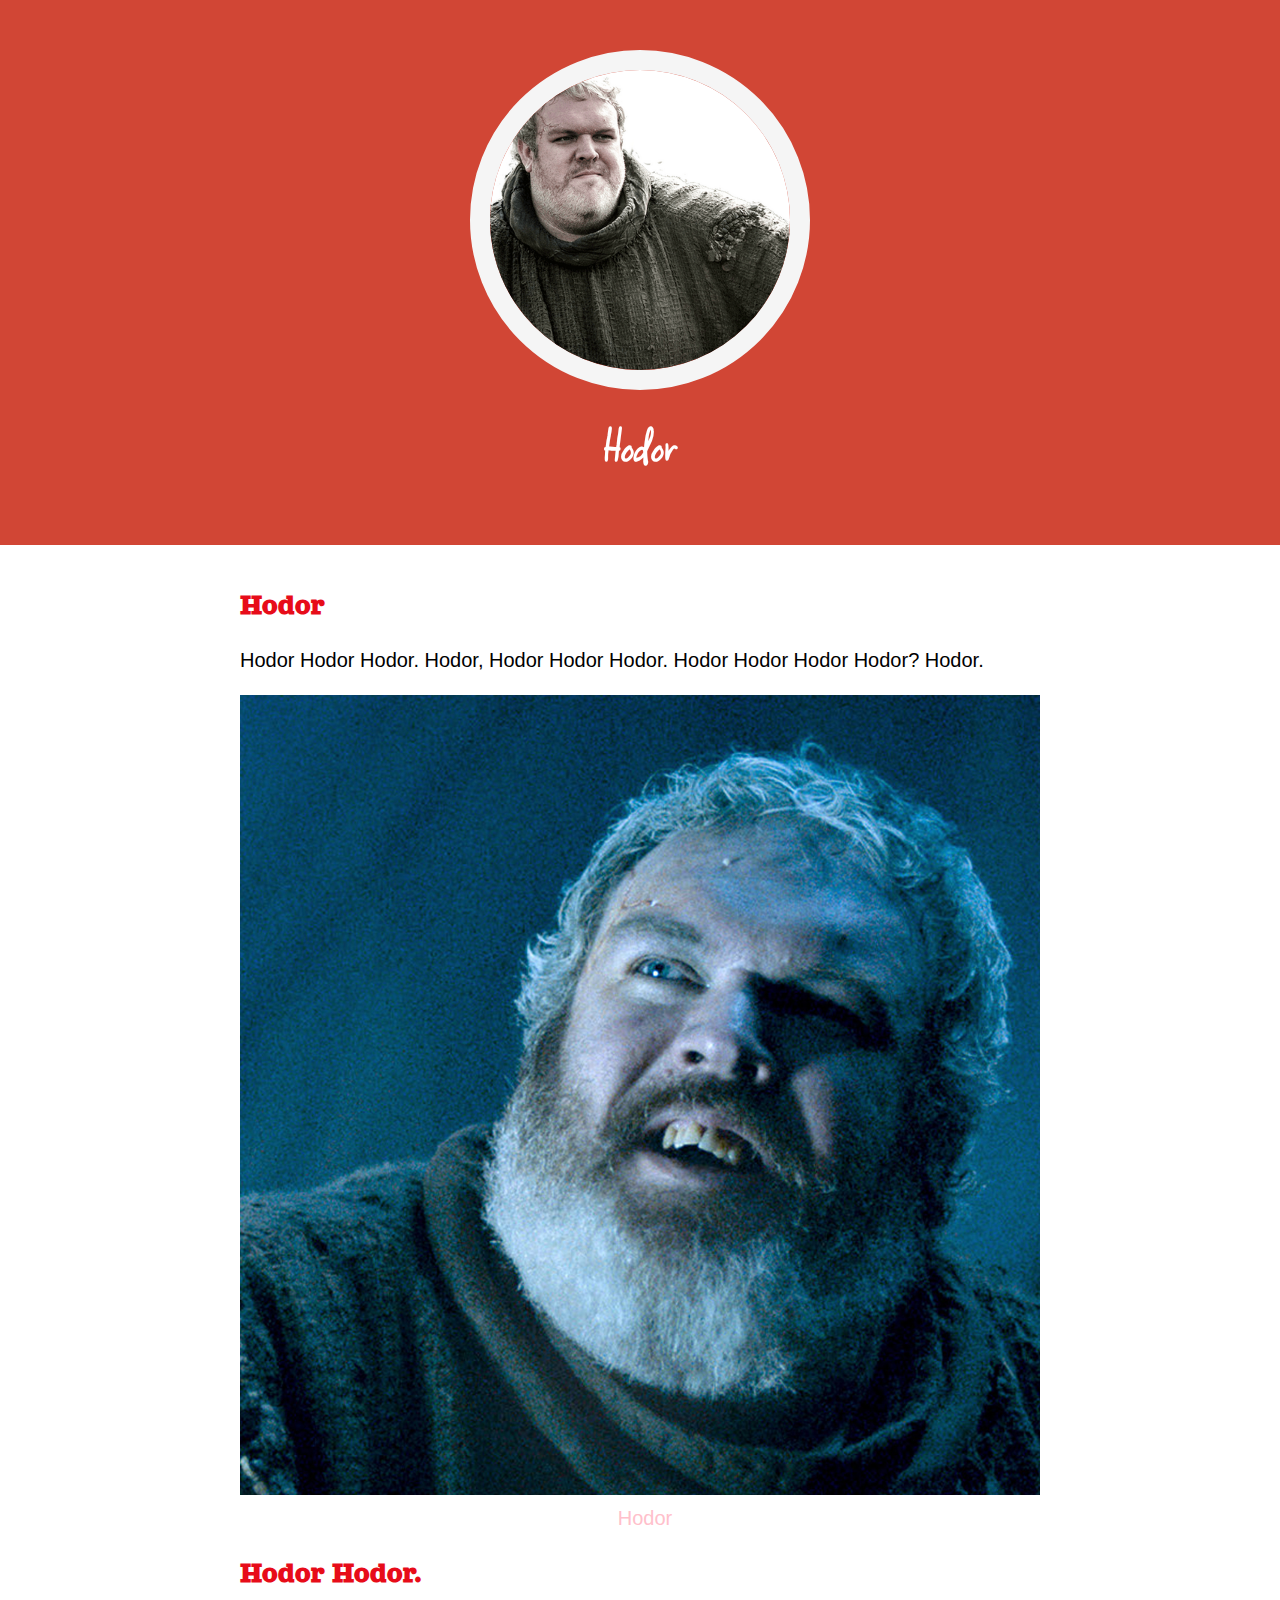
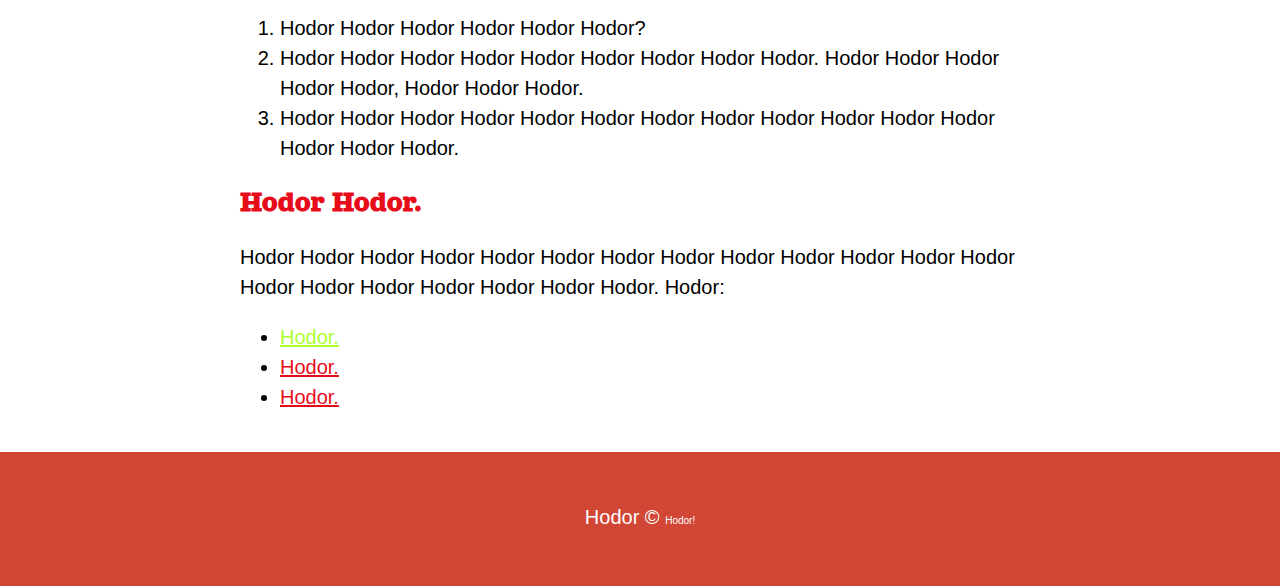
<file: index.html>
<!DOCTYPE html>
<html>
<head>
	<meta charset="utf-8">
	<meta name="viewport" content="width=device-width, initial-scale=1">
	<title>Hodor</title>
	<link rel="icon" href="img/hodor.jpg">
	<link href="https://fonts.googleapis.com/css2?family=Square+Peg&display=swap" rel="stylesheet">
	<link href="https://fonts.googleapis.com/css2?family=Orelega+One&display=swap" rel="stylesheet">
	<link rel="stylesheet" type="text/css" href="CSS/Hodor.css">
</head>
<body>
	<!-- header element -->
	<header>
		<img src="img/hodor.jpg">
		<h1>Hodor</h1>
	</header>

	<!--  -->
	<main>
		<h2>Hodor</h2>
		<p>Hodor Hodor Hodor. Hodor, Hodor Hodor Hodor. Hodor Hodor Hodor Hodor? Hodor.</p>
		<img src="img/hodor2.jpg">
		<p class="Brum">Hodor</p>
		<h2>Hodor Hodor.</h2>
		<ol>
			<li>Hodor Hodor Hodor Hodor Hodor Hodor?</li>
			<li>Hodor Hodor Hodor Hodor Hodor Hodor Hodor Hodor Hodor. Hodor Hodor Hodor Hodor Hodor, Hodor Hodor Hodor.</li>
			<li>Hodor Hodor Hodor Hodor Hodor Hodor Hodor Hodor Hodor Hodor Hodor Hodor Hodor Hodor Hodor.</li>
		</ol>
		<h2>Hodor Hodor.</h2>
		<p>Hodor Hodor Hodor Hodor Hodor Hodor Hodor Hodor Hodor Hodor Hodor Hodor Hodor Hodor Hodor Hodor Hodor Hodor Hodor Hodor.
		Hodor:</p>
		<ul>
		 	<li><span><a href="https://gameofthrones.fandom.com/wiki/Bran_Stark" target="_blank" title="Hold the door!"> Hodor.</a></span></li>
		 	<li><a href="https://gameofthrones.fandom.com/wiki/Rickon_Stark">Hodor.</a></li>
		 	<li><a href="https://gameofthrones.fandom.com/wiki/Osha">Hodor.</a></li>
		</ul>
	</main>

	<!-- Footer  element -->
<footer>
	<p> Hodor &copy; <span1>Hodor!</span1></p>
</footer>
</body>
</html>
</file>
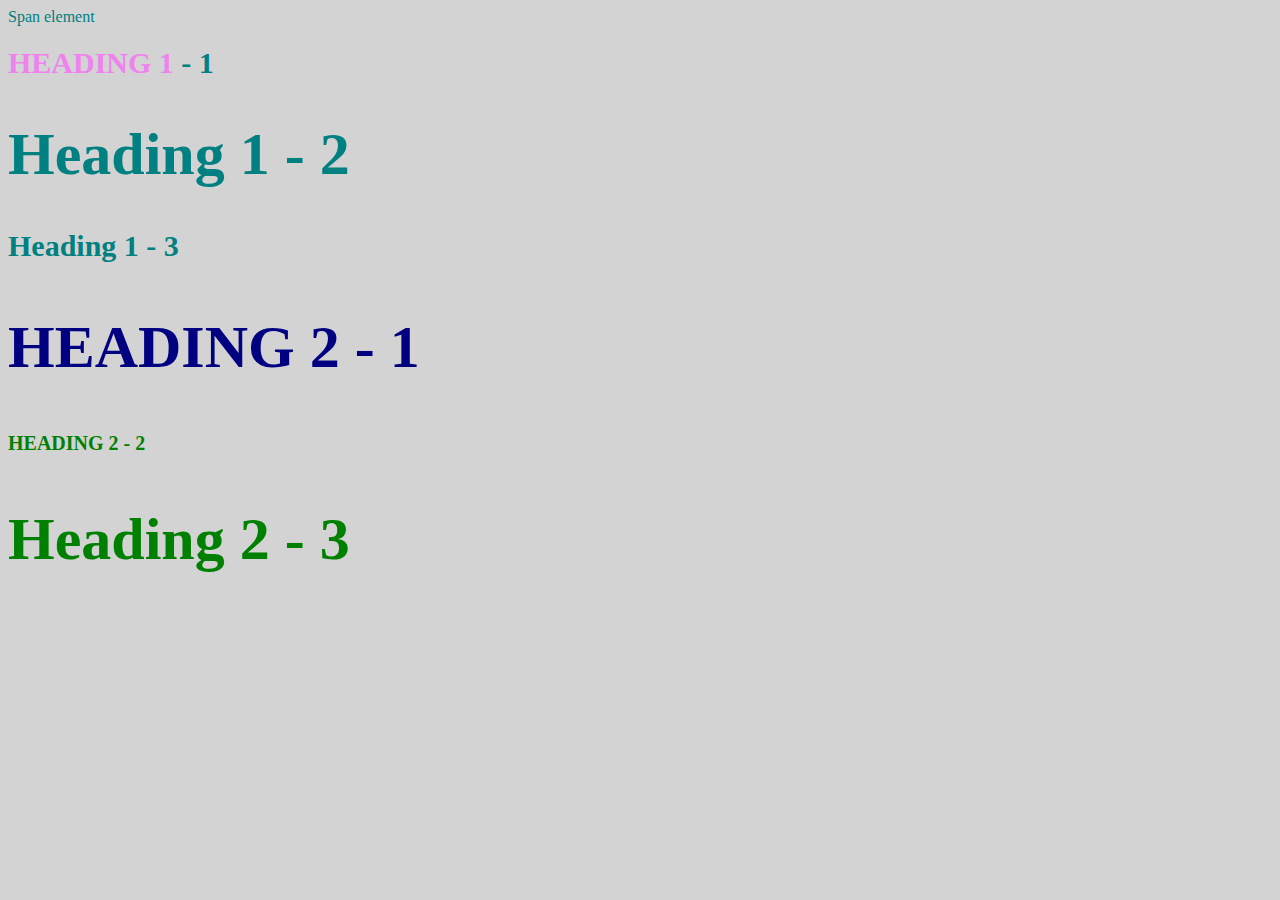
<file: style-test.html>
<!DOCTYPE html>
<html>
<head>
	<meta charset="utf-8">
	<meta name="viewport" content="width=device-width, initial-scale=1">
	<title>Style test.</title>
	<link rel="stylesheet" type="text/css" href="CSS/test.css">
</head>
<body>
	<span>Span element</span>
	<h1 class="uppercase"><span>Heading 1</span> - 1</h1>
	<h1 class="prdel">Heading 1 - 2</h1>
	<h1 >Heading 1 - 3</h1>
	<h2 class="prdel uppercase">Heading 2 - 1</h2>
	<h2 class="uppercase">Heading 2 - 2</h2>
	<h2 class="prdel">Heading 2 - 3</h2>


</body>
</html>
</file>
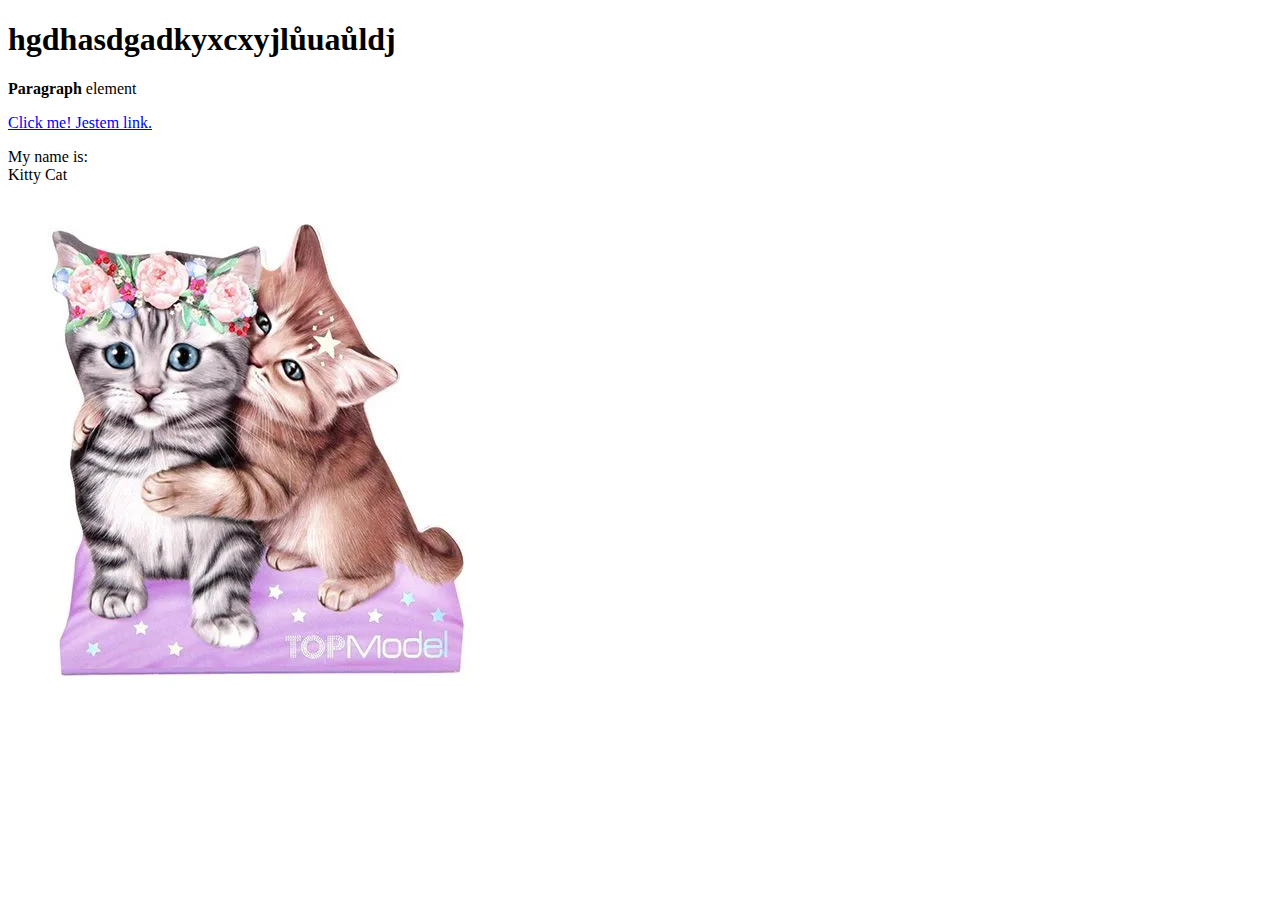
<file: test.html>
<!DOCTYPE html>
<html>
<head>
	<title></title>
</head>
<body>
	<h1><span>hgdhasdgadkyxcxyjlůuaůldj</span></h1>
	<p><b>Paragraph</b> element</p>
	<a href="https://google.com" target="_blank" title="Let's go to Google.">Click me! Jestem link.</a>
	<p>My name is:<br>
	Kitty Cat</p>
	<img src="img/imgKocicky3.jpg">
</body>
</html>
</file>
<file: CSS/Hodor.css>
body{
	margin: 0;
	font-family: Helvetica, Arial, sans-serif;
	font-size: 20px;
	line-height: 30px;
}

header{
	background-color: #d14635;
	text-align: center;
	padding-top: 50px;
	padding-bottom: 50px;
}

h1, h2{
	font-family: 'Orelega One', cursive;
}

header h1{
	color: white;
	font-size: 50px;
	font-family:'Square Peg', cursive;
}

header img{
	border-radius: 170px;
    width: 300px;
    border: 20px solid whitesmoke;
}

main{
	max-width: 800px;
	margin: 0 auto;
	padding: 20px;
}

main img{
	max-width: 100%;
}

h2{
	font-size: 30px;
	color: #e70c19;
}


a{
	color: #e70c19;
}
a:hover{
	color: #483a94;
}

footer{
	background-color: #d14635;
	text-align: center;
	color: white;
	padding: 50px;

}

footer p{
	margin: 0;
}

span1{
	font-size: 10px;
}

span a{
	color: greenyellow;
}

.Brum{
	color: pink;
	text-align: center;
	margin: 0 0 0 10px;


}
</file>
<file: CSS/test.css>
body{
	background-color: lightgrey;
}
h1{
	font-size: 30px; 
	color: 	teal;
}
h2{
	color: red;
	font-size: 20px;
}
h2{
	color: green;
}

.prdel{
	font-size: 60px;
}

.uppercase{
	text-transform: uppercase;
}

.prdel.uppercase{
	color: navy;

}

span{
	color: teal;
}

h1 span{
	color: violet;
}
</file>
